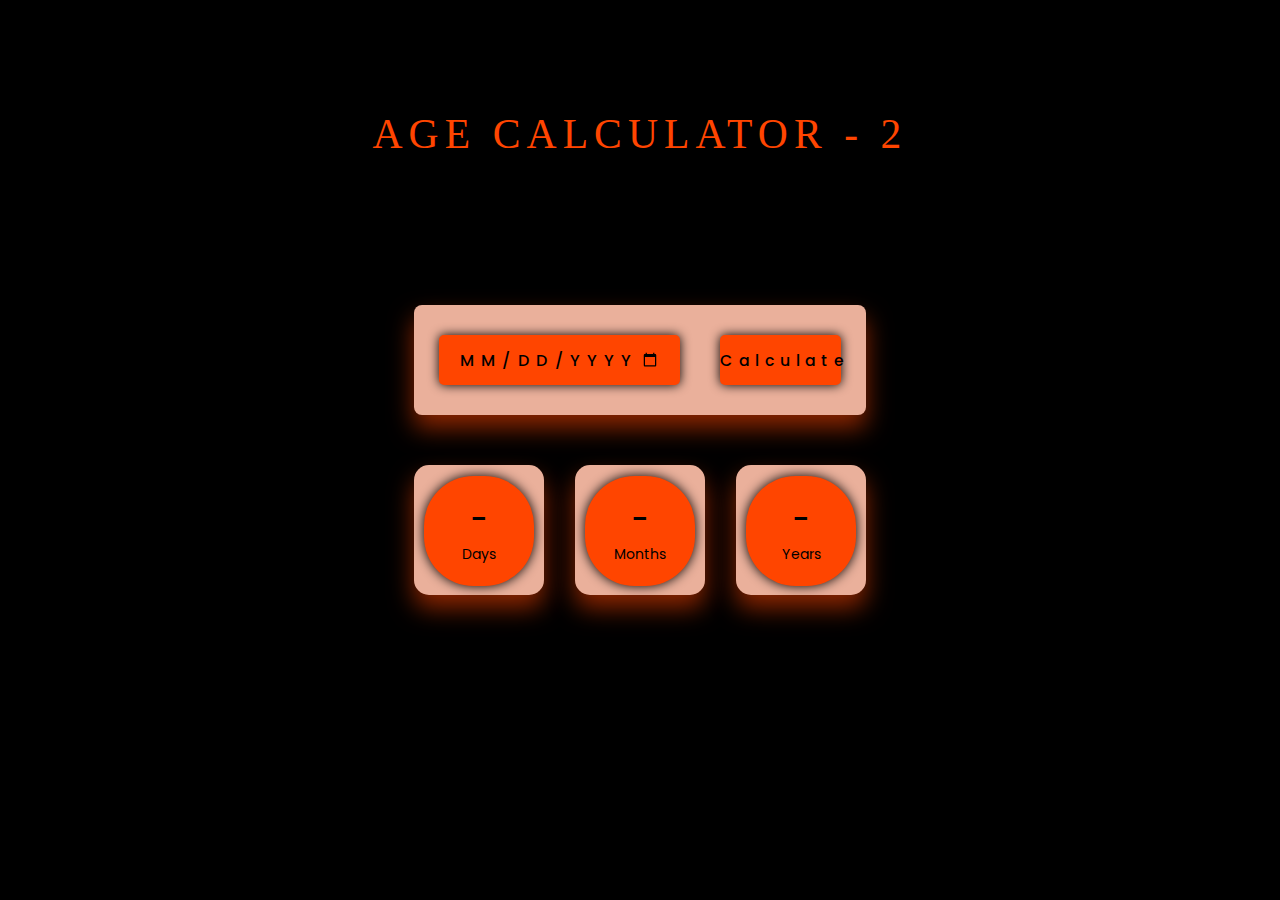
<file: Age Calculator/index.html>
<!DOCTYPE html>
<html lang="en">

<head>
    <title>Age Calculator</title>
    <link rel="preconnect" href="https://fonts.gstatic.com">
    <link href="https://fonts.googleapis.com/css2?family=Poppins:wght@400;500&display=swap" rel="stylesheet">
    <link rel="stylesheet" href="style.css">
</head>

<body>
    <h1>age calculator - 2</h1>
    <div class="container">
        <div class="inputs-wrapper">
            <input type="date" id="date-input">
            <button onclick="ageCalculate()">Calculate</button>
        </div>
        <div class="outputs-wrapper">
            <div>
                <div class="seperate">
                    <span id="days">
                        -
                    </span>
                    <p>
                        Days
                    </p>
                </div>
            </div>
            <div>
                <div class="seperate">
                    <span id="months">
                        -
                    </span>
                    <p>
                        Months
                    </p>
                </div>
            </div>

            <div>
                <div class="seperate">
                    <span id="years">
                        -
                    </span>
                    <p>
                        Years
                    </p>
                </div>
            </div>
        </div>
    </div>
    <script src="script.js"></script>
</body>

</html>
</file>
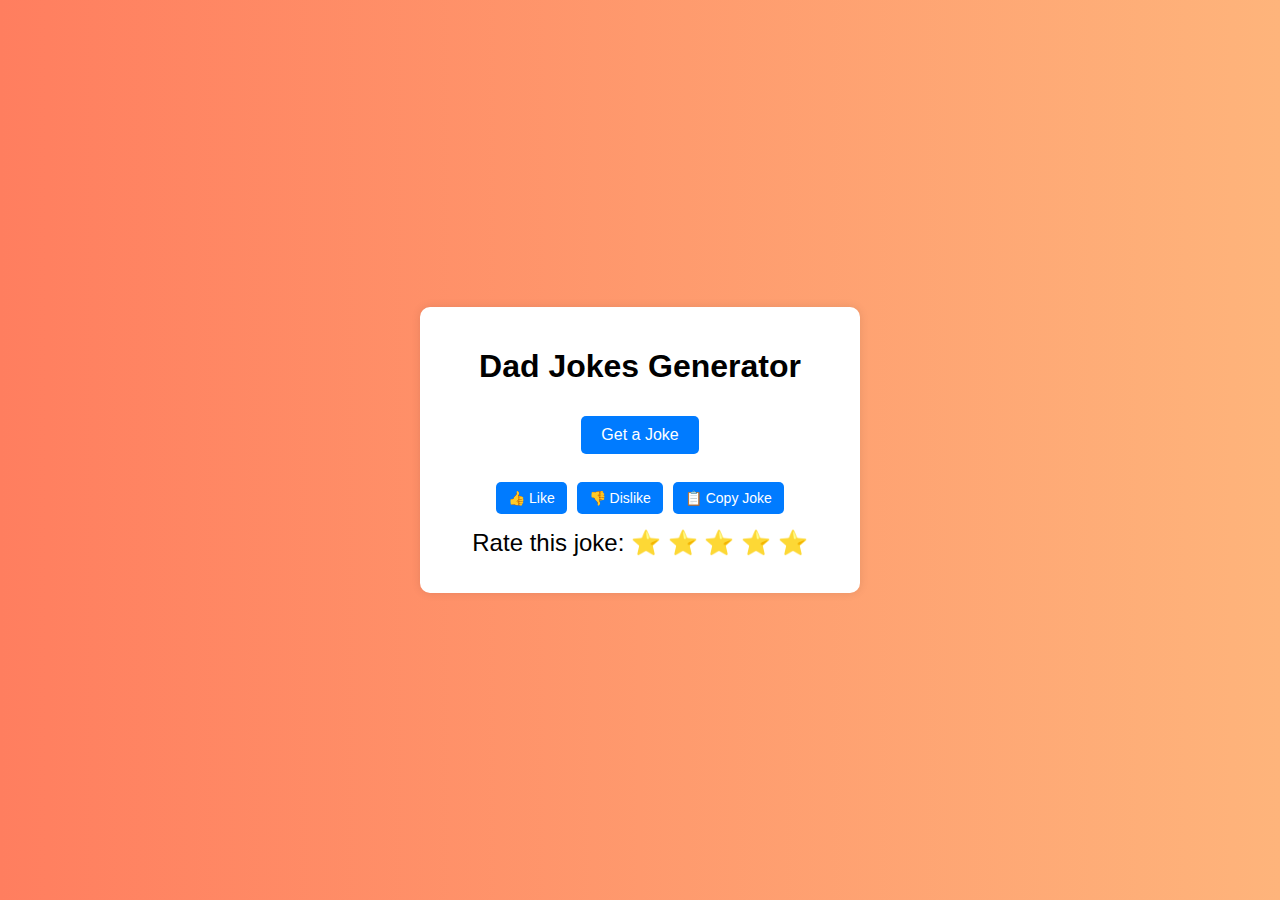
<file: Dad Jokes Generator/index.html>
<!DOCTYPE html>
<html lang="en">
<head>
    <meta charset="UTF-8">
    <meta name="viewport" content="width=device-width, initial-scale=1.0">
    <title>Dad Jokes Generator</title>
    <link rel="stylesheet" href="style.css">
</head>
<body>
    <div class="container">
        <h1>Dad Jokes Generator</h1>
        <button id="get-joke">Get a Joke</button>
        <p id="joke"></p>
        
        <!-- Reaction buttons -->
        <div class="reaction-buttons">
            <button id="like">👍 Like</button>
            <button id="dislike">👎 Dislike</button>
            <button id="copy-joke">📋 Copy Joke</button>
        </div>

        <!-- Joke rating section -->
        <div class="rating">
            <span id="rating-text">Rate this joke:</span>
            <span class="star" data-rating="1">⭐</span>
            <span class="star" data-rating="2">⭐</span>
            <span class="star" data-rating="3">⭐</span>
            <span class="star" data-rating="4">⭐</span>
            <span class="star" data-rating="5">⭐</span>
        </div>
        <p id="rating-result"></p>
    </div>
    <script src="script.js"></script>
</body>
</html>
</file>
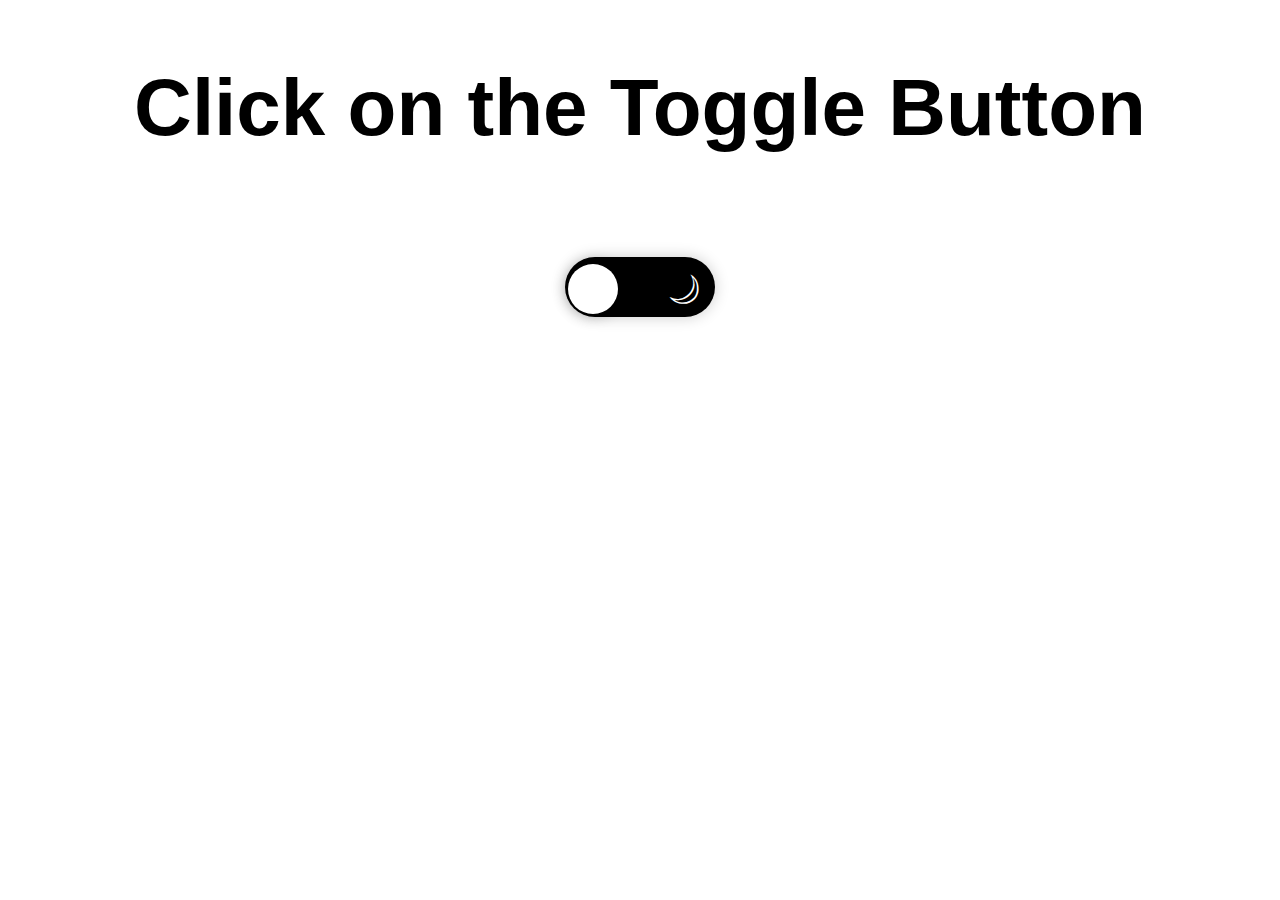
<file: Dark Mode/index.html>
<!DOCTYPE html>
<html lang="en">

<head>
    <meta charset="UTF-8">
    <meta name="viewport" content="width=device-width, initial-scale=1.0">
    <title>Toggle Mode</title>
    <link rel="stylesheet" href="style.css">
</head>

<body>
    <h1>Click on the Toggle Button</h1>
    <label class="toggle">
        <input type="checkbox" id="toggleDarkMode">
        <span class="slider"></span>
    </label>

    <script src="script.js"></script>
</body>

</html>
</file>
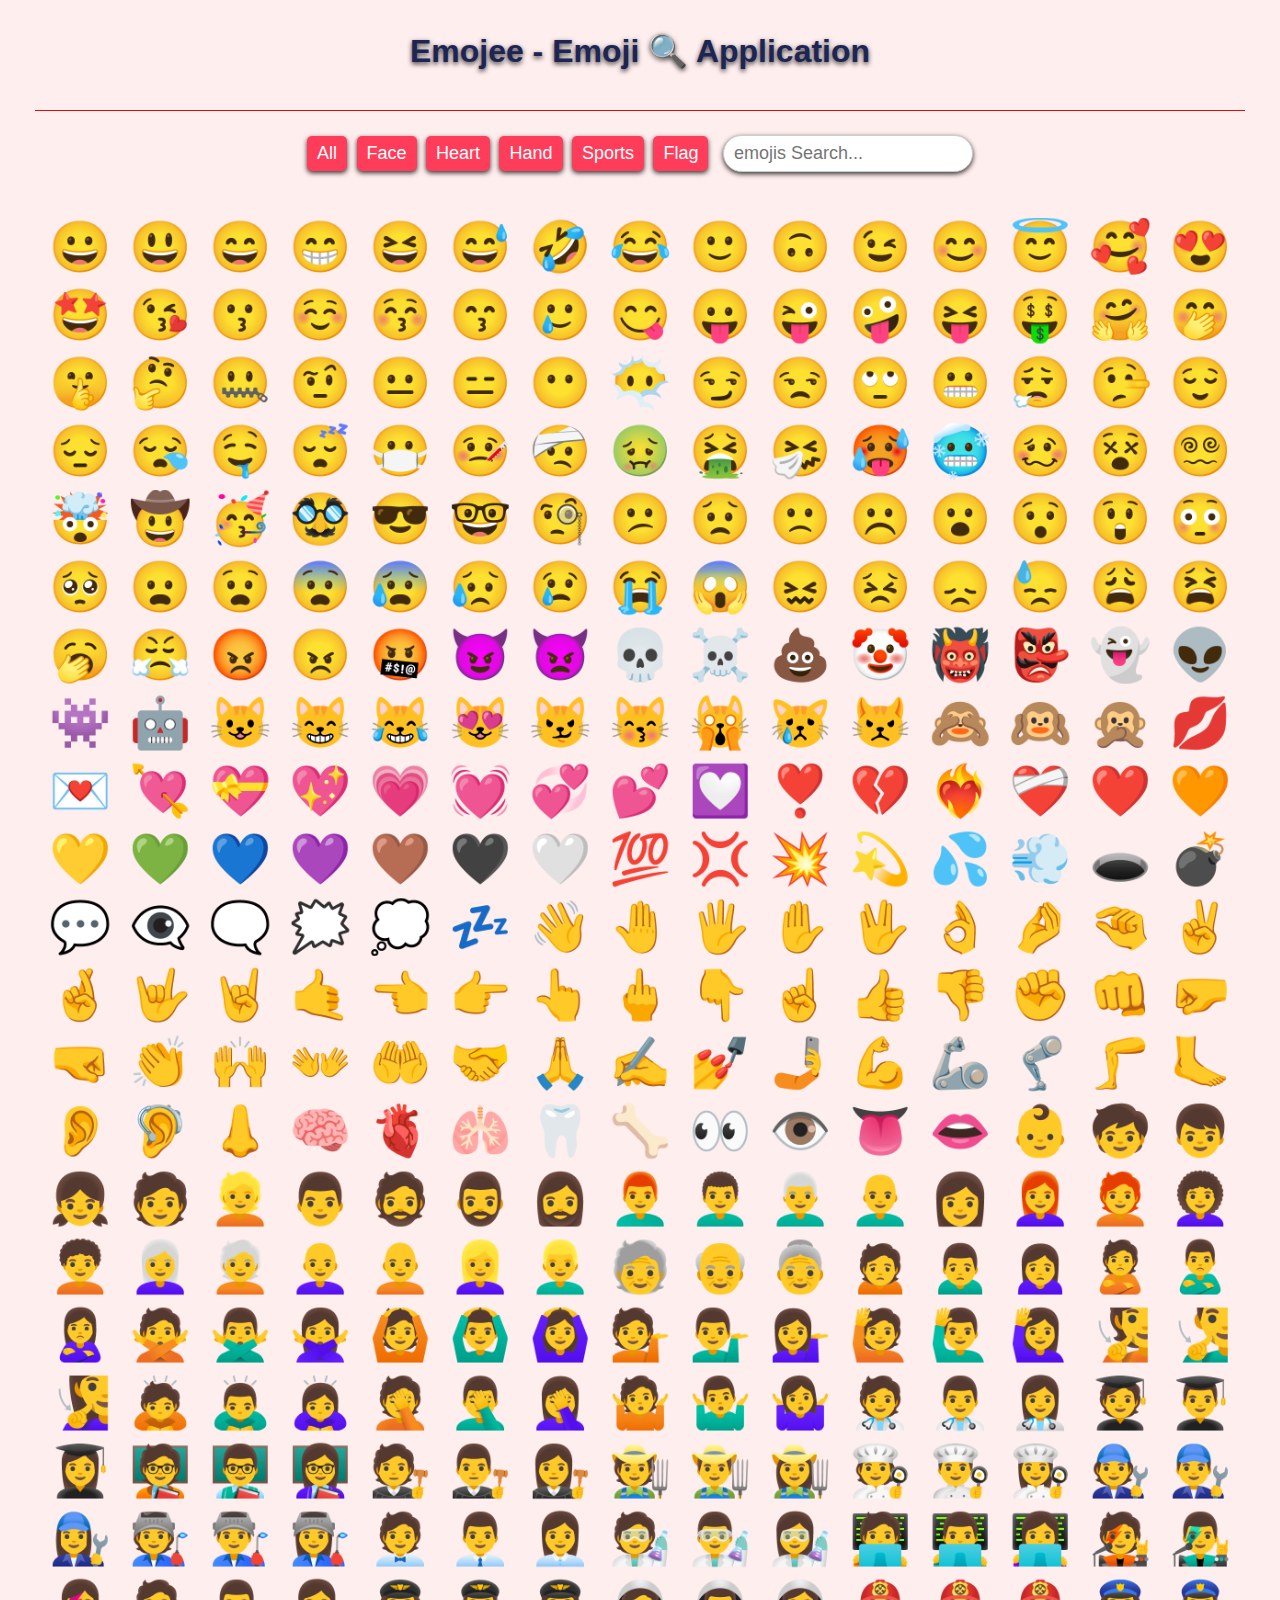
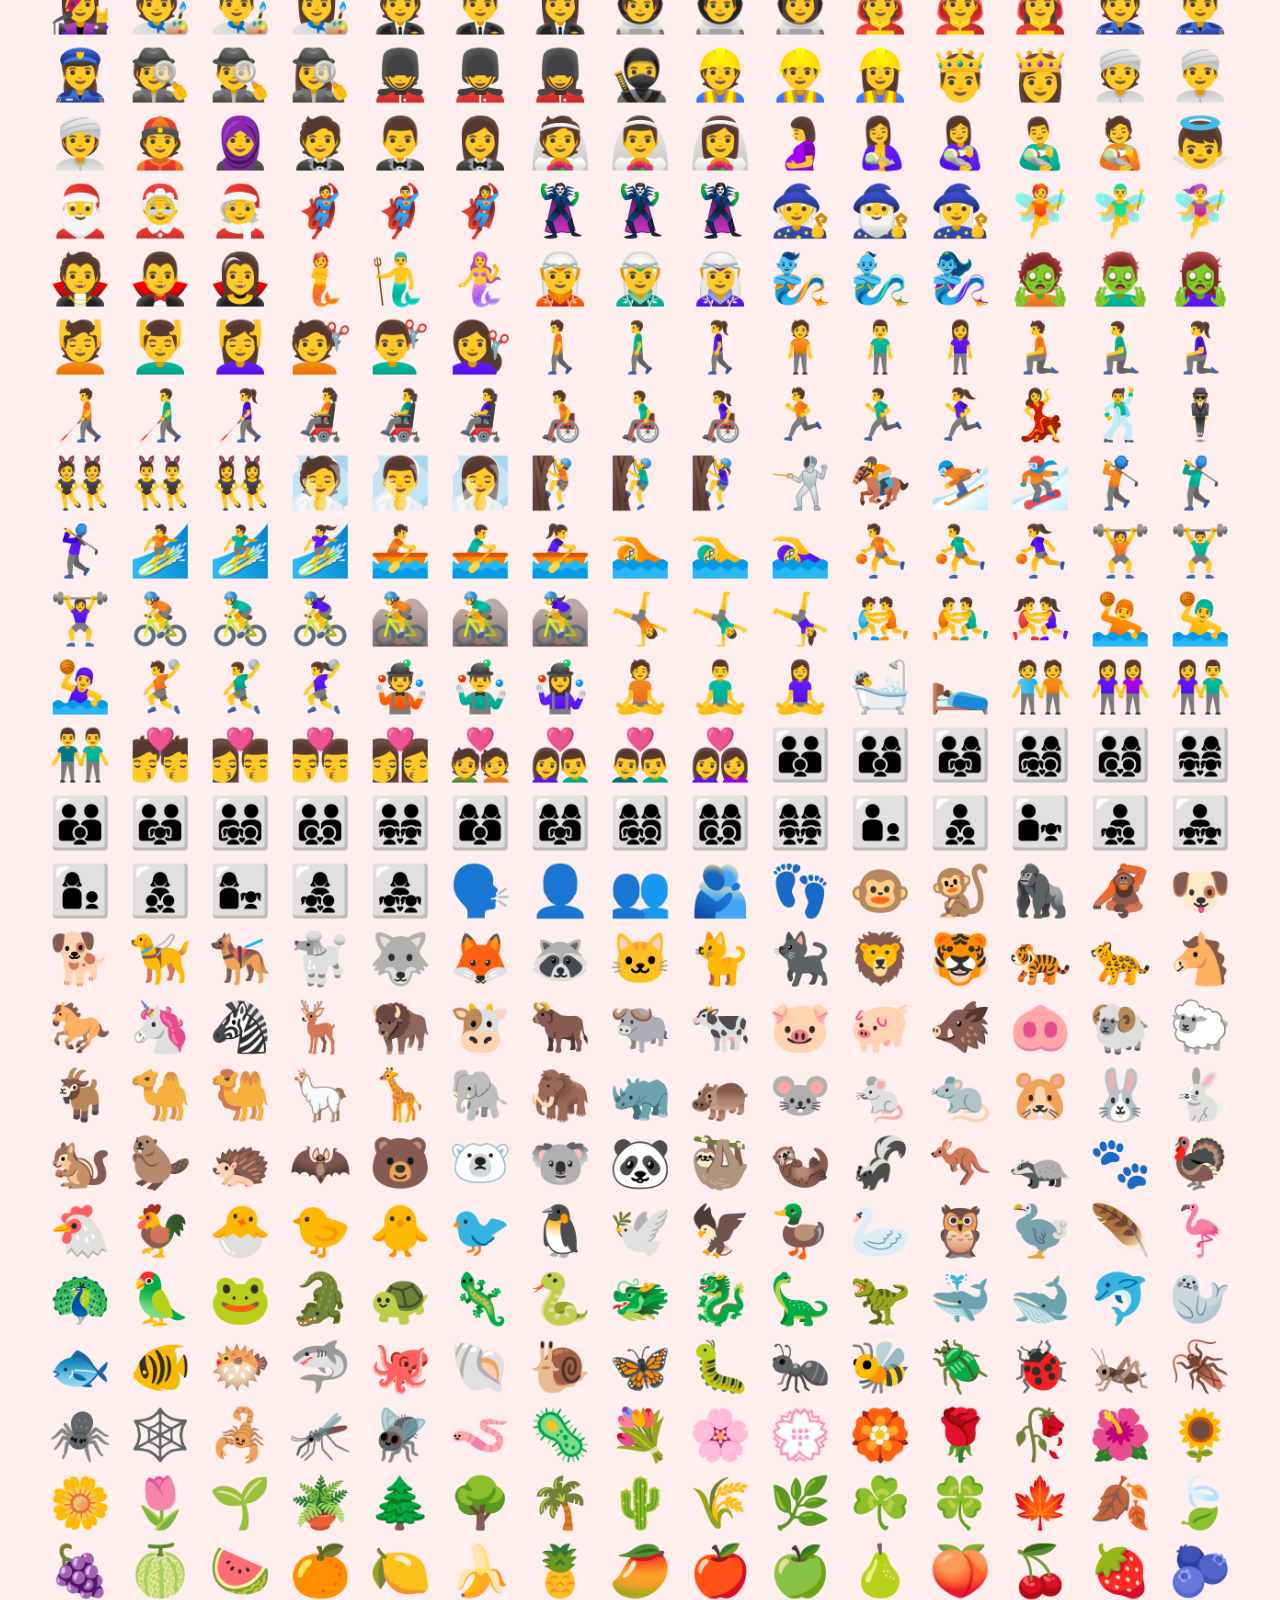
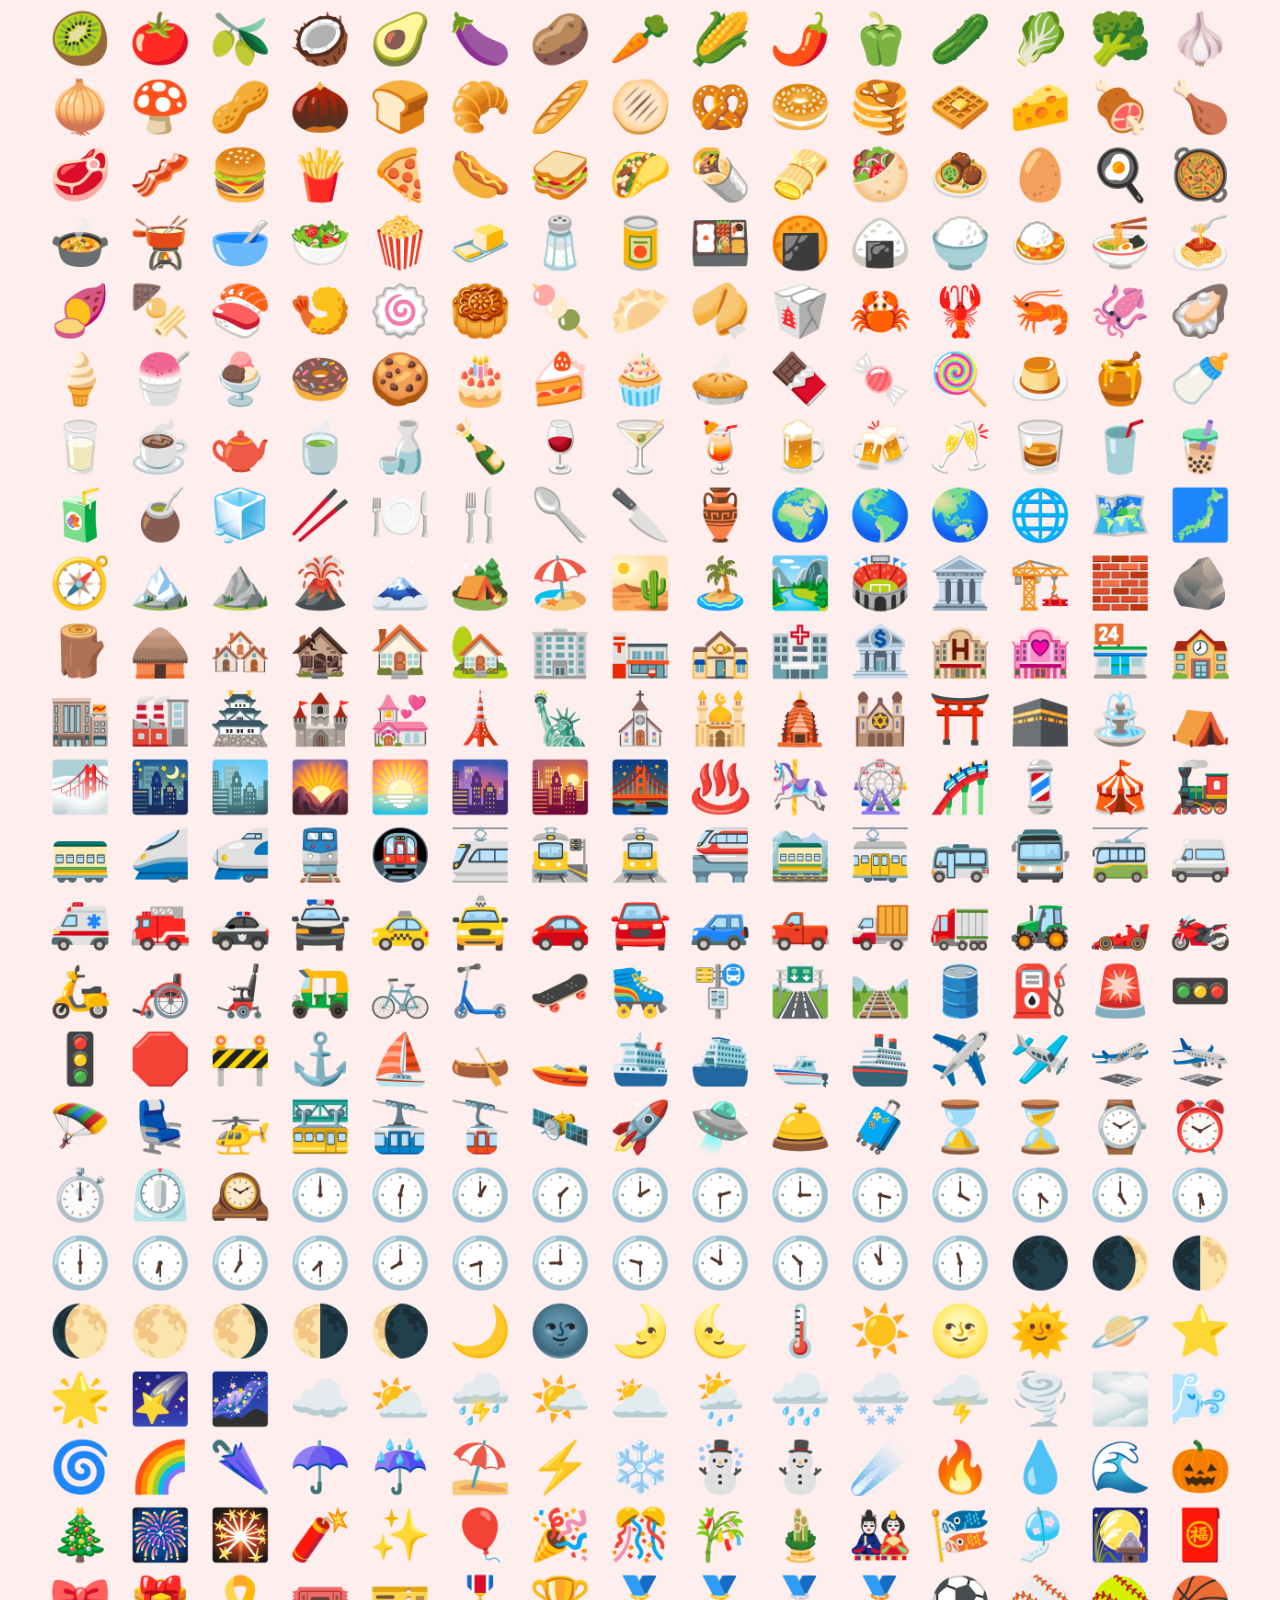
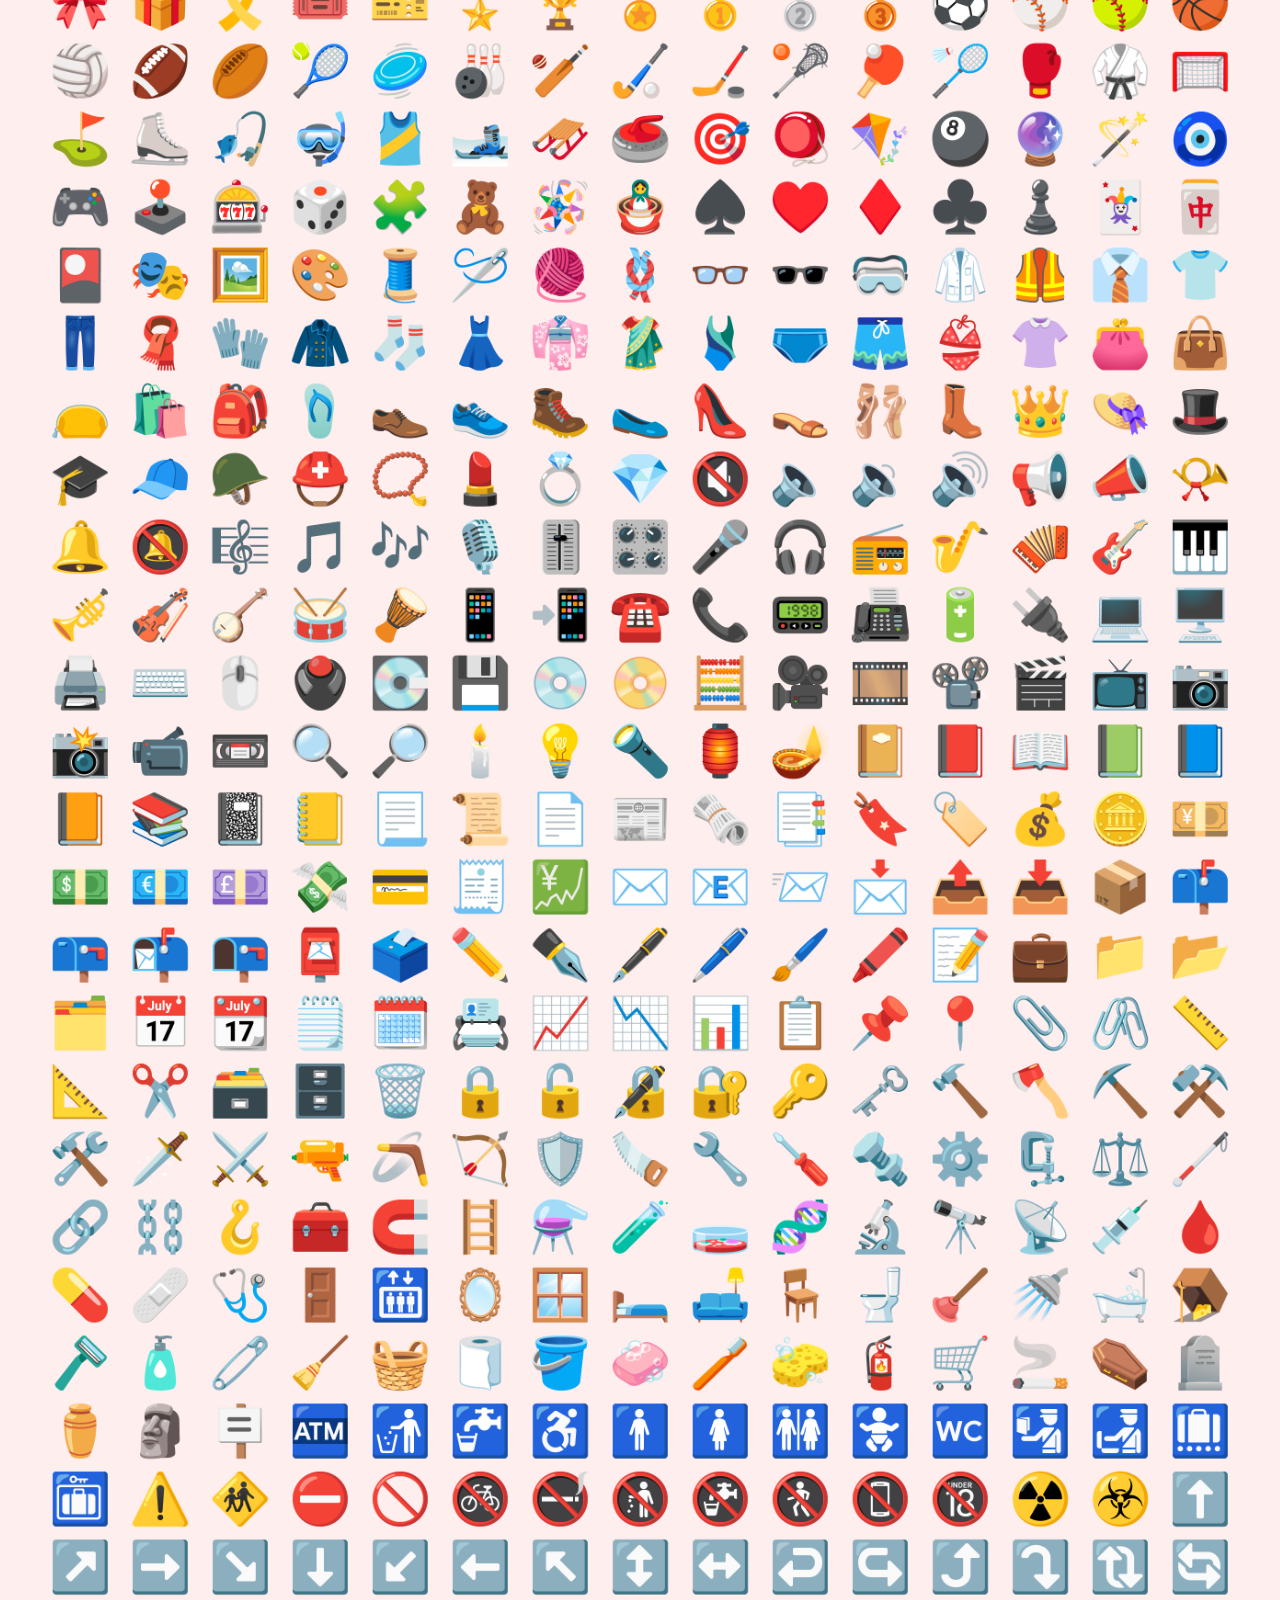
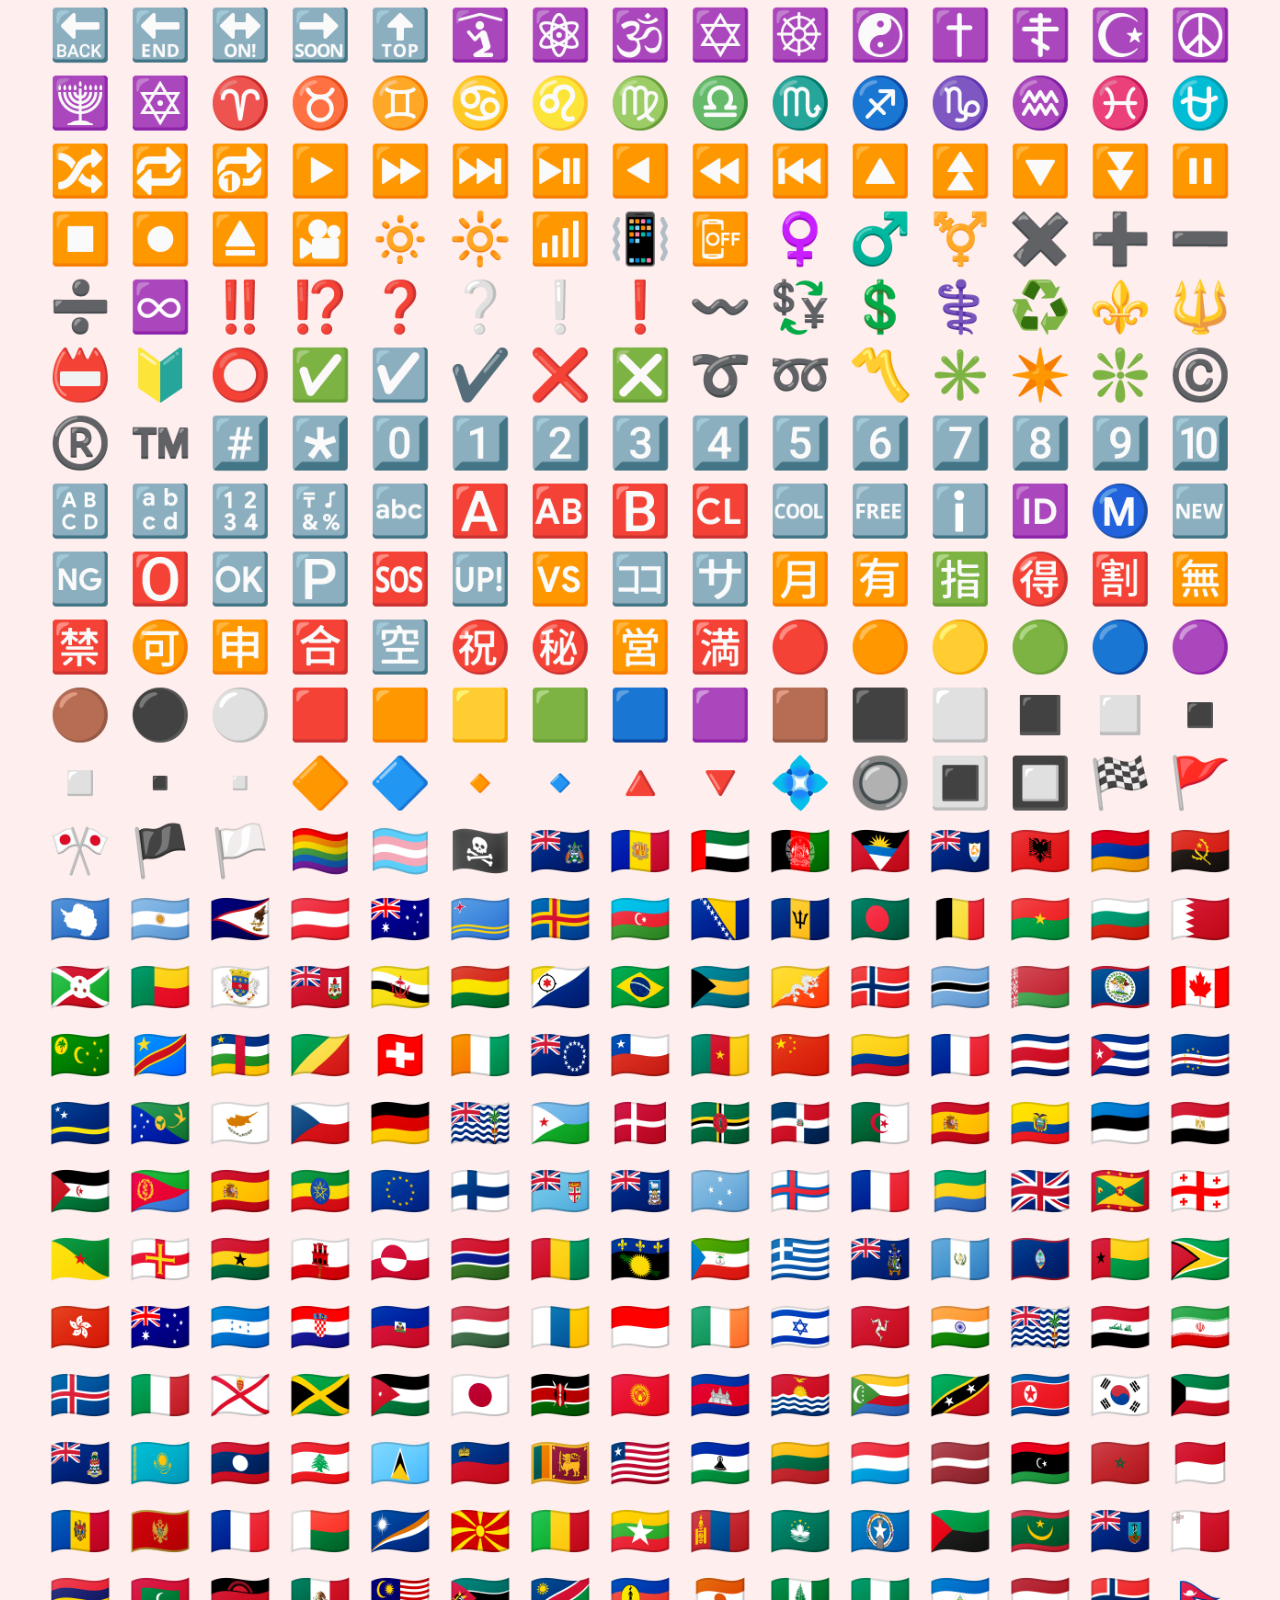
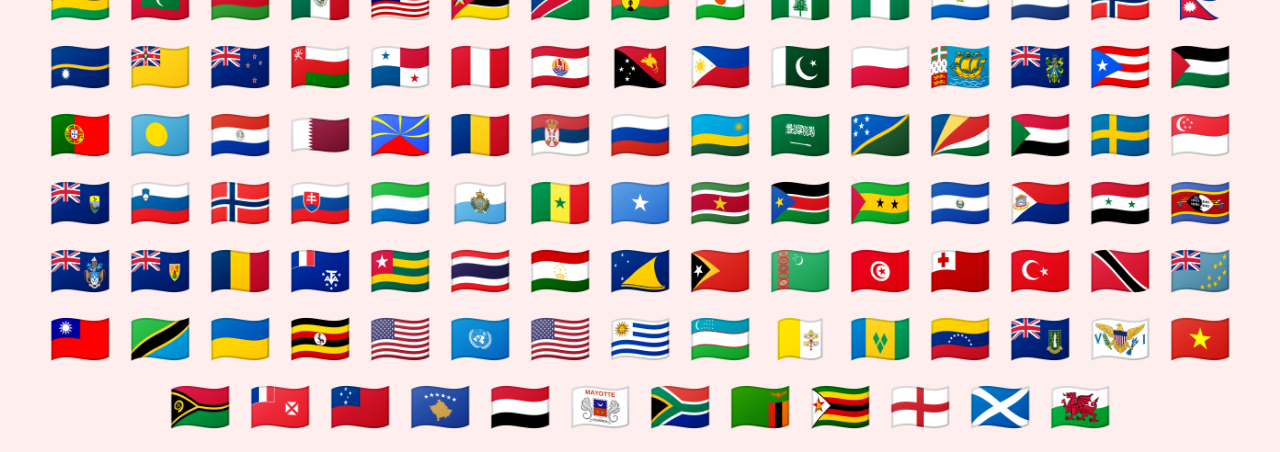
<file: Emoji Project/index.html>
<!DOCTYPE html>
<html lang="en">
<head>
    <meta charset="UTF-8">
    <meta name="viewport" content="width=device-width, initial-scale=1.0">
    <title>Emoji Project</title>
    <link rel="stylesheet" href="style.css">
</head>
<body>
    <div class="container">
        <h1>Emojee - Emoji 🔍 Application</h1>
        <div class="hr-line"></div>
        <form id="searchForm">
            <button class="click-btn" id="all">All</button>
            <button class="click-btn" id="face">Face</button>
            <button class="click-btn" id="heart">Heart</button>
            <button class="click-btn" id="hand">Hand</button>
            <button class="click-btn" id="sport">Sports</button>
            <button class="click-btn" id="flag">Flag</button>
            <input type="text" id="searchInput" placeholder="emojis Search...">
        </form>
        
    </div>
    <div id="emoje-container"></div>

    <div class="copyAlert" style="display: none;">
    </div>
    
    <script src="./emoji.js"></script>
    <script src="./script.js"></script>
</body>
</html>
</file>
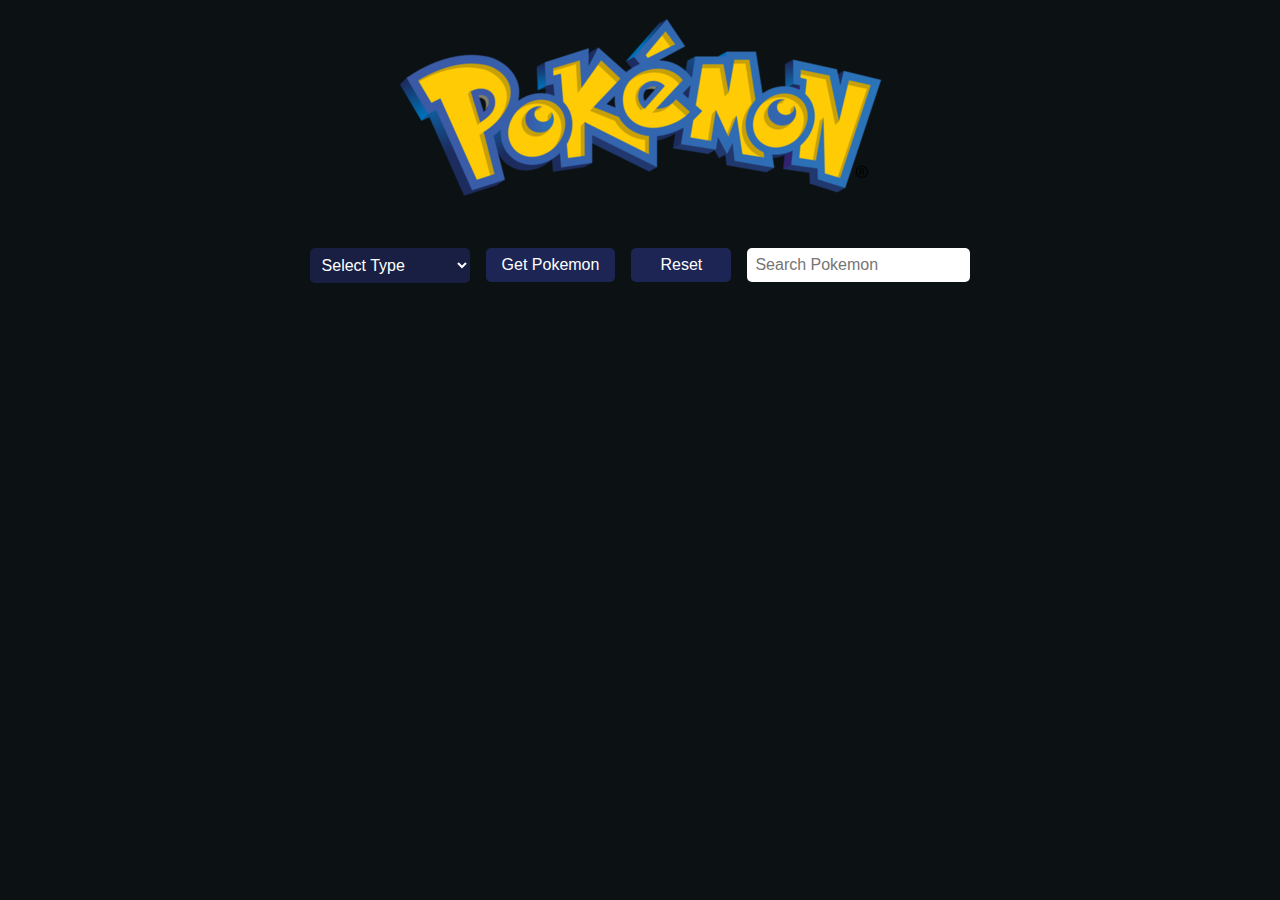
<file: GeeksterPok/index.html>
<!DOCTYPE html>
<html lang="en">
<head>
    <meta charset="UTF-8">
    <meta name="viewport" content="width=device-width, initial-scale=1.0">
    <title>Pokemon</title>
    <link rel="stylesheet" href="style.css">
</head>
<body>
    <header>
        <div class="heading">
            <img src="img/pokeman.png" alt="heading">
        </div>
    </header>
    <main>
        <div class="getPokemon">
            <select name="pokemonType" id="selectType">
                <option value="">Select Type</option>
                <option value="normal">Normal</option>
                <option value="fire">Fire</option>
                <option value="water">Water</option>
                <option value="grass">Grass</option>
                <option value="electric">Electric</option>
                <option value="ice">Ice</option>
                <option value="fighting">Fighting</option>
                <option value="poison">Poison</option>
                <option value="ground">Ground</option>
                <option value="flying">Flying</option>
            </select>
            <button id="getButton">Get Pokemon</button>
            <button id="reset"><a href='./index.html'>Reset</a></button>
            <input type="text" name="search" id="search" placeholder="Search Pokemon">
        </div>
        <div id="pokemonContainer"></div>
    </main>
    
    <script src="./script.js"></script>
</body>
</html>
</file>
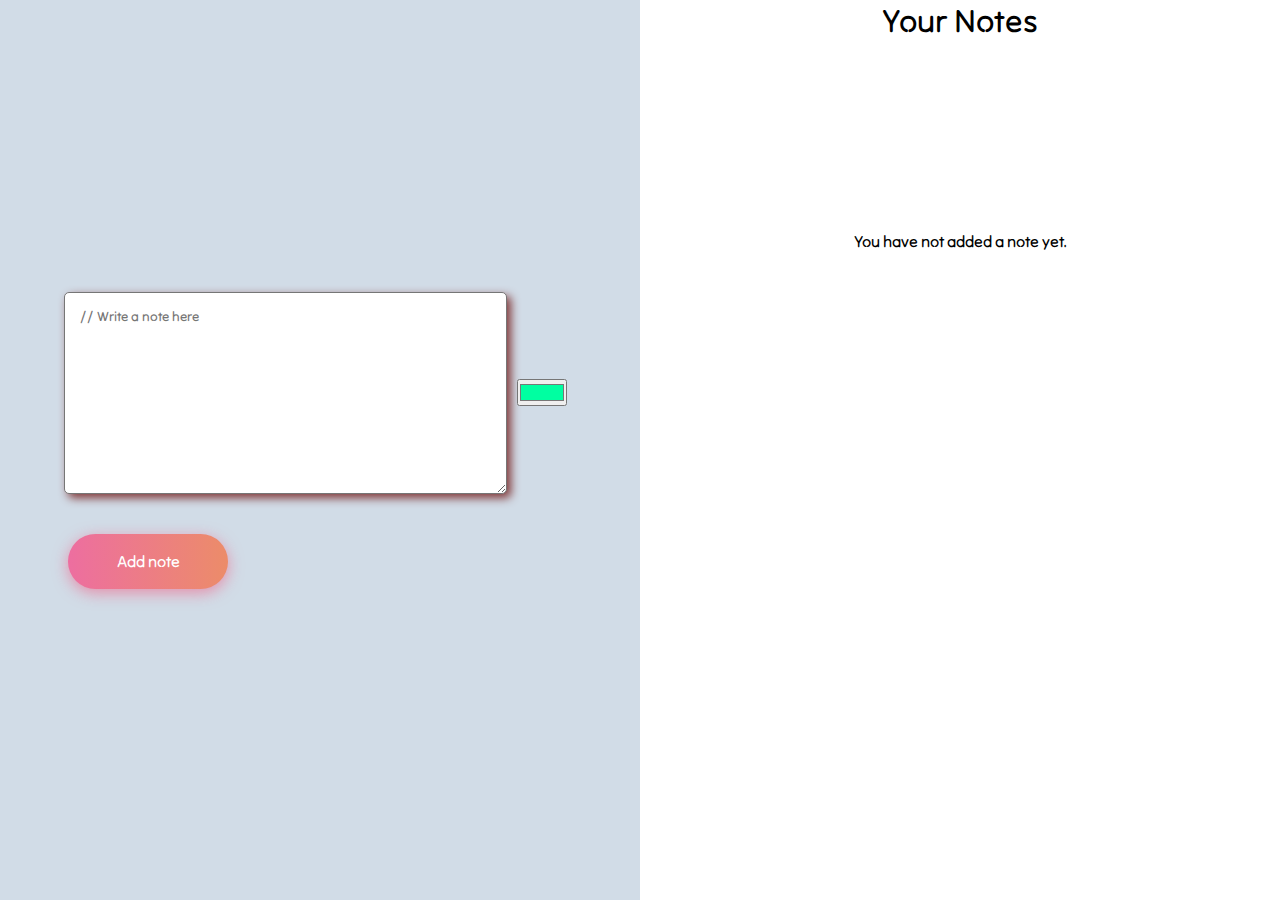
<file: Sticky Notes/index.html>
<!DOCTYPE html>
<html lang="en">

<head>
    <meta charset="UTF-8">
    <meta name="viewport" content="width=device-width, initial-scale=1.0">
    <title>Sticky Notes</title>
    <link rel="stylesheet" href="style.css">
    <link
    rel="stylesheet"
    href="https://cdnjs.cloudflare.com/ajax/libs/animate.css/4.1.1/animate.min.css"
  />
</head>

<body>
    <div class="container">
        <div class="left-Container">
            <div class="color_and_text animate__animated animate__bounceIn">
                <textarea class="animate__animated" name="" id="textarea" cols="80" rows="10" placeholder="// Write a note here"></textarea>
                <div class="color">
                    <input type="color">
                </div>
            </div>
            <div class="buttonss animate__animated animate__bounceIn">
                <button class="bn632-hover bn27">Add note</button>
            </div>
        </div>
        <div class="right-container" >
            <h1>Your Notes</h1>
            <div class="right-container-notes"></div>
            <span class="notesNotAdded">
                <p>
                    You have not added a note yet.</p>
            </span>

        </div>
    </div>
    <script src="script.js"></script>
</body>

</html>
</file>
<file: Age Calculator/style.css>
*,
*:before,
*:after {
    padding: 0;
    margin: 0;
    box-sizing: border-box;
}

body {
    background-color: black;
}

h1 {
    color: orangered;
    margin-top: 6.88rem;
    display: flex;
    justify-content: center;
    align-items: center;
    text-transform: uppercase;
    font-family: Cambria, Cochin, Georgia, Times, 'Times New Roman', serif;
    font-size: 2.6rem;
    font-weight: lighter;
    letter-spacing: 0.38rem;
}

.container {
    width: 40%;
    min-width: 450px;
    position: absolute;
    transform: translate(-50%, -50%);
    left: 50%;
    top: 50%;
    padding: 50px 30px;
}

.container * {
    font-family: "Poppins", sans-serif;
    border: none;
    outline: none;
}

.inputs-wrapper {
    background-color: rgb(234, 176, 155);
    padding: 30px 25px;
    border-radius: 8px;
    box-shadow: 0 13px 24px rgba(255, 68, 0, 0.546);
    margin-bottom: 50px;
}

input,
button {
    height: 50px;
    background-color: orangered;
    color: black;
    font-weight: 500;
    border-radius: 5px;
    box-shadow: 0 0 11px black;
}

input {
    width: 60%;
    padding: 0 20px;
    font-size: 1rem;
    text-transform: uppercase;
    letter-spacing: 0.42rem;
    transition: 0.65s ease-out;
}

button {
    width: 30%;
    float: right;
    transition: 0.76s ease-out;
    font-size: 0.98rem;
    letter-spacing: 0.34rem;
}

input:hover{
    cursor: pointer;
    width: 64%;
    letter-spacing: 0.54rem;
    transition: 0.65s ease-in;
}

button:hover {
    cursor: pointer;
    width: 23%;
    transform: translate(-1rem);
    letter-spacing: 0.031rem;
    transition: 0.76s ease-in;
}

.outputs-wrapper {
    width: 100%;
    display: flex;
    justify-content: space-between;
}

.outputs-wrapper div {
    height: 130px;
    width: 130px;
    background-color: rgb(234, 176, 155);
    border-radius: 15px;
    color: black;
    display: grid;
    place-items: center;
    padding: 20px 0;
    box-shadow: 0 13px 24px rgba(255, 68, 0, 0.546);
}

div .seperate {
    height: 110px;
    width: 110px;
    margin-top: -0.561rem;
    border-radius: 45%;
    background-color: orangered;
    box-shadow: 0 0 12px black;
    transition: 0.67s ease-out;
}

div .seperate:hover {
    cursor: pointer;
    height: 160px;
    width: 160px;
    border-radius: 12%;
    border: 0.12rem solid rgb(234, 176, 155);
    background-color: rgb(214, 87, 41);
    box-shadow: 0 0 7px rgb(255, 68, 0);
    margin-top: -2rem;
    margin-left: -0.88rem;
    transition: 0.78s ease-in;
}

span {
    font-size: 30px;
    font-weight: 500;
}

p {
    font-size: 14px;
    color: black;
    font-weight: 400;
    transition: 0.65s ease-out;
}

p:hover {
    font-size: 1.972rem;
    transition: 0.65s ease-in;
}

.seperate span {
    transition: 0.65s ease-out;
}

.seperate span:hover {
    font-style: italic;
    font-size: 3.43rem;
    transition: 0.35s ease-in;
}
</file>
<file: Dad Jokes Generator/style.css>
body {
    font-family: Arial, sans-serif;
    background: linear-gradient(to right, #ff7e5f, #feb47b);
    display: flex;
    justify-content: center;
    align-items: center;
    height: 100vh;
    margin: 0;
}

.container {
    text-align: center;
    padding: 20px;
    border-radius: 10px;
    background-color: #fff;
    box-shadow: 0 0 10px rgba(0, 0, 0, 0.1);
    max-width: 400px;
    width: 100%;
}

button {
    padding: 10px 20px;
    font-size: 16px;
    border: none;
    border-radius: 5px;
    background-color: #007bff;
    color: #fff;
    cursor: pointer;
    margin-top: 10px;
}

button:hover {
    background-color: #0056b3;
}

p {
    font-size: 18px;
    color: #333;
}

.reaction-buttons {
    display: flex;
    justify-content: center;
    gap: 10px;
    margin-top: 15px;
}

.reaction-buttons button {
    padding: 8px 12px;
    font-size: 14px;
    border: none;
    border-radius: 5px;
    background-color: #007bff;
    color: #fff;
    cursor: pointer;
}

.reaction-buttons button:hover {
    background-color: #0056b3;
}

.rating {
    margin-top: 15px;
    font-size: 24px;
}

.star {
    cursor: pointer;
    color: #ccc;
}

.star.selected {
    color: #ffca28;
}

#rating-result {
    font-size: 16px;
    margin-top: 10px;
    color: #333;
}
</file>
<file: Dark Mode/style.css>
* {
    font-family: 'Trebuchet MS', 'Lucida Sans Unicode', 'Lucida Grande', 'Lucida Sans', Arial, sans-serif;
    transition: 0.87s ease-out;
}

body {
    display: flex;
    flex-direction: column;
    justify-content: center;
    align-items: center;
    font-size: 2.5rem;
    background-color: white;
    color: black;
    transition: background-color 0.4s, color 0.4s, box-shadow 0.4s;
}

.toggle {
    position: relative;
    display: inline-block;
    width: 150px;
    height: 60px;
    margin: 50px;
}

.toggle input {
    opacity: 0;
    width: 0;
    height: 0;
}

.slider {
    position: absolute;
    cursor: pointer;
    top: 0;
    left: 0;
    right: 0;
    bottom: 0;
    background-color: black;
    transition: 0.63s ease-in-out;
    border-radius: 30px;
    box-shadow: 0 0 15px rgba(0, 0, 0, 0.2);
}

.slider:before {
    position: absolute;
    content: "";
    height: 50px;
    width: 50px;
    left: 3px;
    bottom: 3px;
    background-color: white;
    transition: 0.4s;
    border-radius: 50%;
    box-shadow: 0 0 15px rgba(0, 0, 0, 0.3);
}

.slider:after {
    content: '\263E';
    /* Moon icon */
    font-size: 2.71rem;
    position: absolute;
    top: 6px;
    right: 12px;
    transform: rotate(223deg);
    color: white;
    transition: 0.4s ease-in-out;
}

input:checked+.slider {
    background-color: white;
    transition: 0.4s ease-in-out;
}

input:checked+.slider:before {
    transform: translateX(90px);
    transition: 0.67s ease-in-out;
}

input:checked+.slider:after {
    content: '\2600';
    /* Sun icon */
    font-size: 2.5rem;
    left: 5px;
    color: yellow;
    right: auto;
}

.dark-mode {
    background-color: #121212;
    color: #fff;
    transition: 0.67s ease-in-out;
}

.dark-mode h1 {
    text-shadow: 2px 2px 10px rgba(0, 0, 0, 0.7);
}

.dark-mode .slider {
    box-shadow: 0 0 15px rgba(255, 255, 255, 0.2);
}

.dark-mode .slider:before {
    box-shadow: 0 0 15px rgba(255, 255, 255, 0.3);
}
</file>
<file: Emoji Project/style.css>
*{
    margin: 0;
    padding: 0;
    box-sizing: border-box;
    font-family: 'Poppins', sans-serif;
}
body{
    background-color: #ffeeee;
}
h1{
    color: #1c2554;
    text-shadow: 0px 2px 5px rgba(0, 0, 0, 0.8);
    font-size: 2rem;
    text-align: center;
    padding: 1rem;
}
.hr-line{
    width: 97%;
    height: 1px;
    background-color: #e60909;
    margin: 0 auto;
}
.container{
    text-align: center;
    padding: 1rem;
    width: 100%;
    display: flex;
    flex-direction: column;
    gap: 1.5rem;
    align-items: center;
    
}

input[type="text"]{
    width: 250px;
    padding: 7px 10px;
    border-radius: 20px;
    font-size: 18px;
    border: 1px solid #ccc;
    margin-left: 5px;
    box-shadow: 0px 2px 5px rgba(0, 0, 0, 0.8);
    outline: none;
}

button{
    padding: 7px 10px;
    border-radius: 5px;
    font-size: 18px;
    background-color: #ff3d5b;
    color: #fff;
    border: none;
    cursor: pointer;
    transition: background-color 0.3s ease-out;
    margin-right: 5px;
    margin-bottom: 15px;
    box-shadow: 0px 2px 5px rgba(0, 0, 0, 0.8);
}
button:hover{
    background-color: #555;
}


#emoje-container{
    width: 100%;
    display: flex;
    justify-content: center;
    flex-wrap: wrap;
    gap: 10px;
    text-align: center;
    /* border: 2px solid black; */
    padding: 1rem;
    overflow:auto;
}

.emojis{
    width: 70px;
    font-size: 50px;
    cursor: pointer;
    transform: scale(1);
    transition: transform 0.3s ease-out;
    &:hover{
        transform: scale(1.5);
    }
}

.copyAlert{
    position: absolute;
    top: 20px;
    right: 20px;
    width: 150px;
    padding: 15px;
    text-align: center;
    font-size: 1.1rem;
    font-weight: bold;
    background-color: #90cc0f;
    border-radius: 10px;
    color: #fff;
   
}
</file>
<file: GeeksterPok/style.css>
*{
    margin:0;
    padding: 0;
    box-sizing: border-box;

}

a{
    text-decoration: none;
    color: #fff;
}
body{
    background-color: #0c1213;
    font-family:'Trebuchet MS', 'Lucida Sans Unicode', 'Lucida Grande', 'Lucida Sans', Arial, sans-serif;
}

.heading{
    padding: 1rem;
    display: flex;
    justify-content: center;
    img{
        width: 40%;
        height: auto;
    }
}
main{
    display: flex;
    flex-direction: column;
    align-items: center;
}

.getPokemon{
    display: flex;
    justify-content: center;
    align-items: center;
    flex-wrap: wrap;
    width: 90%;
    gap : 1rem;
    margin: 1rem 0;
    padding: 1rem;
    color: #fff;
    border: none;
    #selectType{
        min-width: 160px;
        padding: 0.5rem;
        background-color: #1c2554bd;
        border: none;
        border-radius: 5px;
        font-size: 16px;
        color: #fff;
    }
    button{
        min-width: 100px;
        padding: 0.5rem 1rem;
        background-color: #1c2554;
        color: #fff;
        border: none;
        border-radius: 5px;
        cursor: pointer;
        font-size: 16px;
        transition: all 0.3s ease-in-out;
        &:hover{
            box-shadow: 0px 0px 5px rgba(0, 0, 0, 0.9);
            background-color: #0f29c1;
        }
    }


    input{
        min-width: 160px;
        padding: 0.5rem;
        border: none;
        border-radius: 5px;
        font-size: 16px;
    }

}    

#pokemonContainer{
    width: 90%;
    display: flex;
    flex-wrap: wrap;
    gap: 20px;
    justify-content: space-around;
    padding: 1rem;
}

body {
    
}


body::-webkit-scrollbar {
    background-color:rgb(6, 40, 126);
}

body::-webkit-scrollbar-thumb {
    background-color:rgb(92, 89, 133);
    border-radius: 5px;
    height: 1.5rem;
}


.main-cont {
    display: flex;
    flex-direction: column;
    align-items: center;
    margin-top: 1.5rem;
}

.head-cont {
    display: flex;
    flex-direction: column;
    align-items: center;
    margin-bottom: 2rem;
}

.head-cont a {
    height: 6rem;
    width: 7rem;
}

.inp-cont {
    display: flex;
    flex-direction: column;
    align-items: center;
    gap: 1rem;
}

.inp-first button{
    margin-left: 0.8rem;
    border: none;
    padding: 2px 8px;
    border-radius: 5px;
    background-color: red;
    color: white;
    text-decoration: none;
}

.inp-first select {
    background-color: red;
    font-weight: bold;
    border-radius: 5px;
    /* width: 7rem; */
    padding: 0 0.5rem;
    color: white;
}

option {
    color: white;
}

.inp-second input{
    padding: 3px 10px;
    border-radius: 5px;
    border: none;
}

.inp-second input:focus {
    outline: none;
    border: 2px solid blue;
}

.card {
    position: relative;
    display: flex;
    flex-direction: column;
    align-items: center;
    background: radial-gradient(circle at 50% 0%, rgb(0, 184, 148) 36%, rgb(255, 255, 255) 36%);
    width: 10rem;
    height: 18rem;
    border-radius: 10px;
    padding: 0.5rem 1.5rem;
    transform-style: preserve-3d;
    perspective: 1000;
    background-color: transparent;
    width: 11.5rem;
    height: 18rem;
    transition: transform 1s ease-in-out;
    box-shadow: 0 0 10px rebeccapurple;
}

.card img {
    width: 100px;
    height: 100px;
}

.card:hover {
    transform: rotateY(180deg);
    transition: transform 1s ease;
}

.card-front {
    position: absolute;
    -webkit-backface-visibility: hidden;
    backface-visibility: hidden;
    display: flex;
    flex-direction: column;
    justify-content: space-around;
    align-items: center;
    width: 100%;
    height: 100%;
    padding-inline: 1rem;
    transition: transform 1s;
}

.pok-type span {
    margin-right: 1rem;
    padding: 0.3rem 0.5rem;
    border-radius: 5px;
    font-weight: bolder;
}

.card-back {
    position: absolute;
    -webkit-backface-visibility: hidden;
    backface-visibility: hidden;
    display: flex;
    flex-direction: column;
    align-items: center;
    width: 100%;
    height: 100%;
    transform: rotateY(180deg);
}

.card-back .back-info {
    margin-top: 1.5rem;
}

.card-front .abilities {
    display: flex;
    justify-content: space-around;
    gap: 1rem;
}

.ab {
    display: flex;
    flex-direction: column;
    align-items: center;
}
.type {
    font-size: 1.2rem;
    font-weight: bold;
}

.head {
    color:rgb(116, 115, 112)
}

.card-back img {
    width: 159px;
    height: 150px;
}

.card-back h2 {
    font-weight: bolder;
    font-size: 1.5rem;
}

.card-back p {
    font-size: 1.2rem;
    color: rgb(116, 115, 112);
}
</file>
<file: Sticky Notes/style.css>
@import url('https://fonts.googleapis.com/css2?family=Roboto:wght@100&family=Tilt+Neon&display=swap');

* {
    padding: 0;
    margin: 0;
    box-sizing: border-box;
    font-family: 'Tilt Neon', sans-serif;

}

.container {
    display: flex;
    width: 100%;
    height: 100vh;
}

.left-Container {
    width: 50%;
    height: 100%;
    background-color: rgb(209, 220, 231);
    display: flex;
    justify-content: center;
    align-items: center;
    flex-direction: column;
    gap: 20px;
}

.buttonss {
    width: 85%;
}

img {
    width: 70px;
    height: 70px;
}

.color_and_text {
    width: 80%;
    display: flex;
    justify-content: space-between;
}

.color {
    width: 20%;
    display: flex;
    flex-direction: column;
    justify-content: center;
    align-items: center;
}

textarea {
    box-shadow: 4px 4px 10px 0px #803636;
    border-radius: 5px;
    padding: 15px;
}

.left-Container button {
    margin-top: 20px;
}

.right-container {
    width: 50%;
    height: 100vh;
    display: flex;
    flex-direction: column;
    flex-wrap: wrap;
    gap: 20PX;
    align-items: start;
    justify-content: start;
    overflow-y: scroll;
    overflow-x: hidden;
}

.right-container h1 {
    width: 100%;
    text-align: center;
}

.right-container-notes {
    width: 50%;
    height: 100%;
    display: flex;
    flex-wrap: wrap;
    gap: 20PX;
    align-items: start;
    justify-content: start;

}

.notesNotAdded {
    width: 100%;
    height: fit-content;
    background-color: white;
    display: flex;
    justify-content: center;
    align-items: center;
}

.right-container div {
    width: fit-content;
    min-width: 200px;
    height: 150px;
    position: relative;
    padding: 17px 17px 3px 3px;
}

.right-container button {
    position: absolute;
    right: 8px;
    top: 5px;
    background-color: transparent;
    border: none;
    cursor: pointer;
    padding: 10px;
}

.bn632-hover {
    width: 160px;
    font-size: 16px;
    font-weight: 600;
    color: #fff;
    cursor: pointer;
    margin: 20px;
    height: 55px;
    text-align: center;
    border: none;
    background-size: 300% 100%;
    border-radius: 50px;
    -o-transition: all .4s ease-in-out;
    -webkit-transition: all .4s ease-in-out;
    transition: all .4s ease-in-out;
}

.bn632-hover:hover {
    background-position: 100% 0;
    -o-transition: all .4s ease-in-out;
    -webkit-transition: all .4s ease-in-out;
    transition: all .4s ease-in-out;
}

.bn632-hover:focus {
    outline: none;
}

.bn632-hover.bn27 {
    background-image: linear-gradient(to right,
            #ed6ea0,
            #ec8c69,
            #f7186a,
            #fbb03b);
    box-shadow: 0 4px 15px 0 rgba(236, 116, 149, 0.75);
}
</file>
